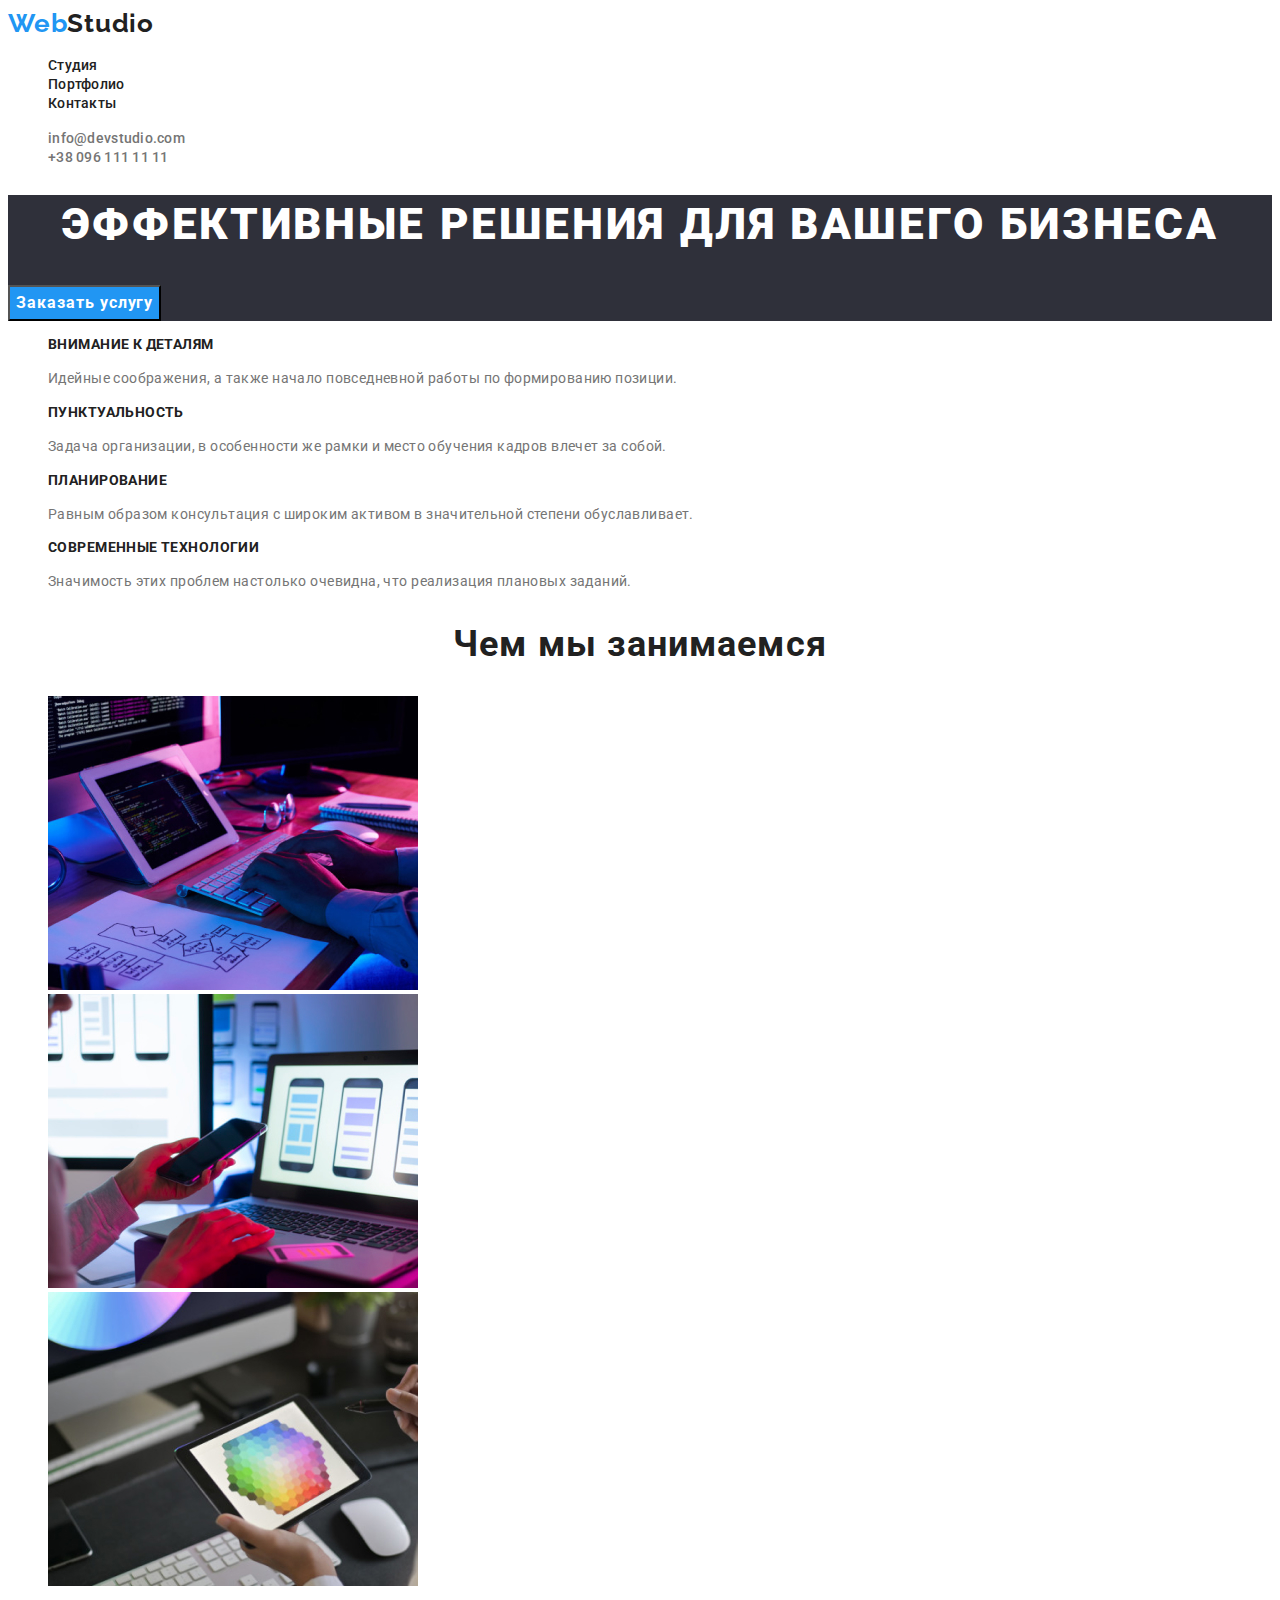
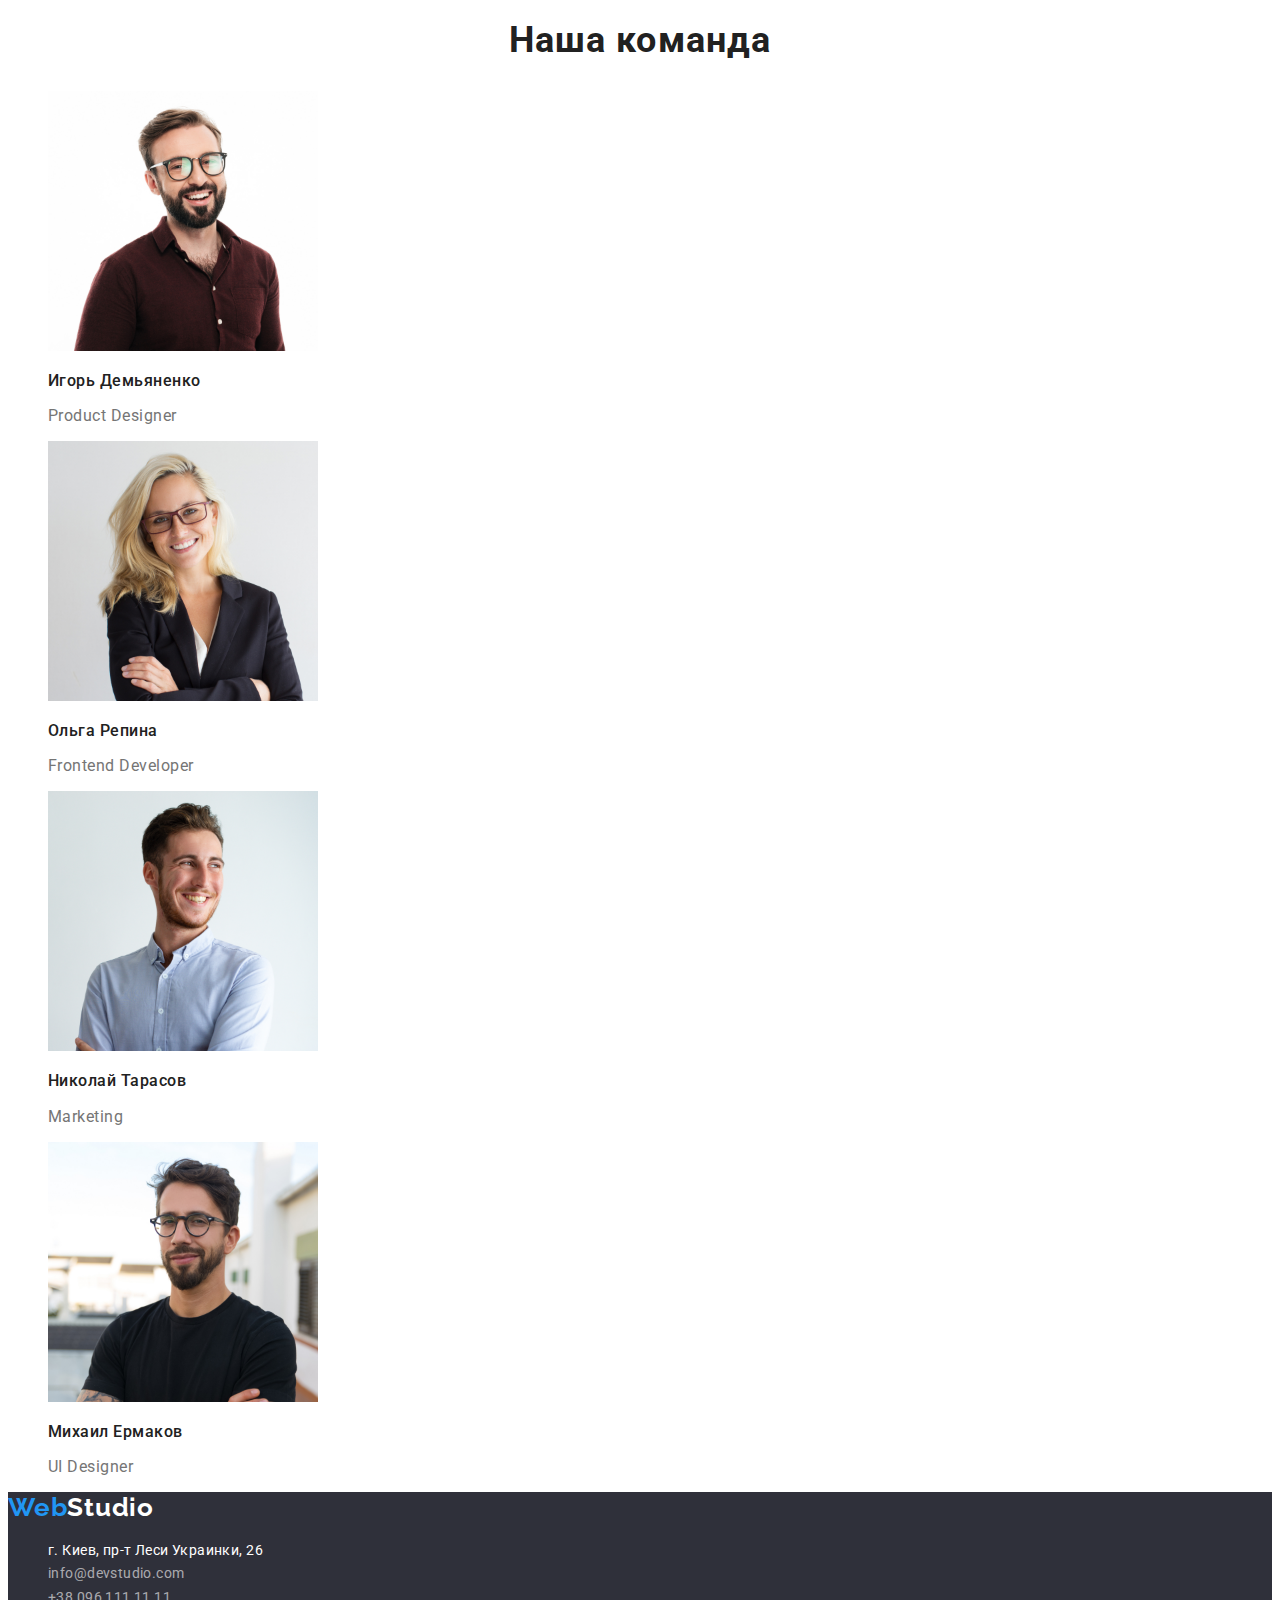
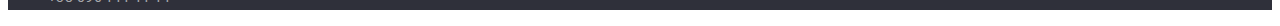
<file: index.html>
<!DOCTYPE html>
<html lang="ru">
  <head>
    <meta charset="UTF-8" />
    <meta http-equiv="X-UA-Compatible" content="IE=edge" />
    <meta name="viewport" content="width=device-width, initial-scale=1.0" />
    <title>WebStudio</title>
    <link href="https://fonts.googleapis.com/css2?family=Raleway:wght@700&family=Roboto:wght@400;500;700;900&display=swap" rel="stylesheet">
    <link rel="stylesheet" href="./css/styles.css" />
  </head>
  <body>
    <header class="header">
      <nav>
        <a class="logo decor" href="index.html"><span class="logo-header">Web</span>Studio</a>
        <ul class="header-navigation list">
          <li><a class="link decor" href="index.html">Студия</a></li>
          <li><a class="link decor" href="portfolio.html">Портфолио</a></li>
          <li><a class="link decor" href="index.html">Контакты</a></li>
        </ul>
      </nav>
      <ul class="header-contact list">
        <li><a class="link decor" href="mailto:info@devstudio.com">info@devstudio.com</a></li>
        <li><a class="link decor" href="tel:+380961111111">+38 096 111 11 11</a></li>
      </ul>
    </header>
    <main>
      <!--Секция 1-->
      <section class="section-hero">
        <h1 class="first-title">Эффективные решения для вашего бизнеса</h1>
        <button class="button-primary" type="button">Заказать услугу</button>
      </section>
      <!--Секция 2-->
      <section class="features">
        <ul class="features-list list">
          <li>
            <h3 class="third-title">Внимание к деталям</h3>
            <p class="text">Идейные соображения, а также начало повседневной работы по формированию позиции.</p>
          </li>
          <li>
            <h3 class="third-title">Пунктуальность</h3>
            <p class="text">Задача организации, в особенности же рамки и место обучения кадров влечет за собой.
            </p>
          </li>
          <li>
            <h3 class="third-title">Планирование</h3>
            <p class="text">Равным образом консультация с широким активом в значительной степени обуславливает.
            </p>
          </li>
          <li>
            <h3 class="third-title">Современные технологии</h3>
            <p class="text">Значимость этих проблем настолько очевидна, что реализация плановых заданий.</p>
          </li>
        </ul>
      </section>
      <!--Секция 3-->
      <section class="works">
        <h2 class="second-title">Чем мы занимаемся</h2>
        <ul class="works-list list">
          <li><img src="./images/img3.1.jpg" width="370" height="294" alt="клавиатура" /></li>
          <li><img src="./images/img3.2.jpg" width="370" height="294" alt="ноутбук" /></li>
          <li><img src="./images/img3.3.jpg" width="370" height="294" alt="планшет" /></li>
        </ul>
      </section>
      <!--Секция 4-->
      <section class="team">
        <h2 class="second-title">Наша команда</h2>
        <ul class="team-list list">
          <li>
            <img src="./images/img4.1.jpg" width="270" height="260" alt="наша команда" />
            <h3 class="third-title">Игорь Демьяненко</h3>
            <p class="text">Product Designer</p>
          </li>
          <li>
            <img src="./images/img4.2.jpg" width="270" height="260" alt="наша команда" />
            <h3 class="third-title">Ольга Репина</h3>
            <p class="text">Frontend Developer</p>
          </li>
          <li>
            <img src="./images/img4.3.jpg" width="270" height="260" alt="наша команда" />
            <h3 class="third-title">Николай Тарасов</h3>
            <p class="text">Marketing</p>
          </li>
          <li>
            <img src="./images/img4.4.jpg" width="270" height="260" alt="наша команда" />
            <h3 class="third-title">Михаил Ермаков</h3>
            <p class="text">UI Designer</p>
          </li>
        </ul>
      </section>
    </main>
    <footer class="footer">
      <a class="logo decor" href="index.html"><span class="logo-footer">Web</span>Studio</a>
      <div>
        <address class="address">
          <ul class="footer-list list">
            <li><a class="footer-address decor" href="https://goo.gl/maps/BAiZA4kNi6hHFdR76" target="_blank" rel="noopener noreferer">г. Киев, пр-т Леси Украинки, 26</a></li>
            <li><a class="footer-link decor" href="mailto:info@devstudio.com">info@devstudio.com</a></li>
            <li><a class="footer-link decor" href="tel:+380961111111">+38 096 111 11 11</a></li>
          </ul>
        </address>
      </div>
    </footer>
  </body>
</html>
</file>
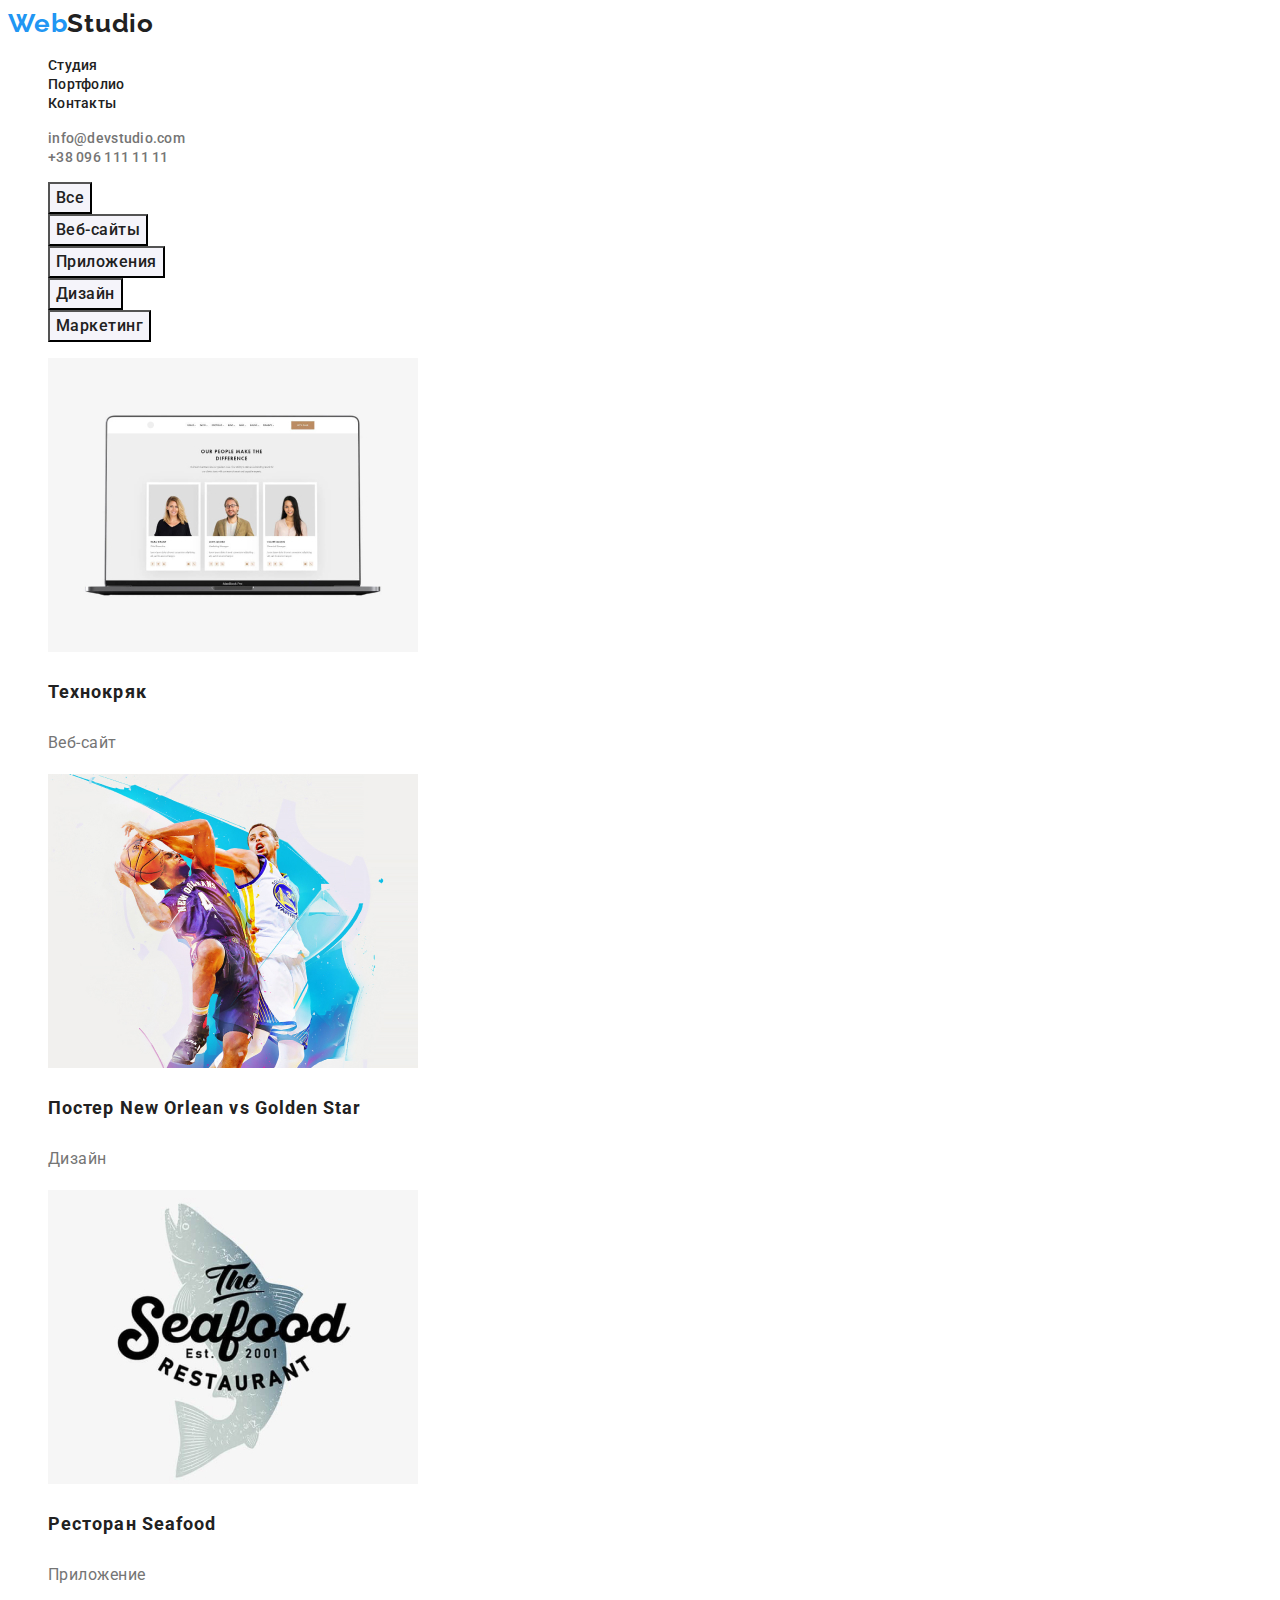
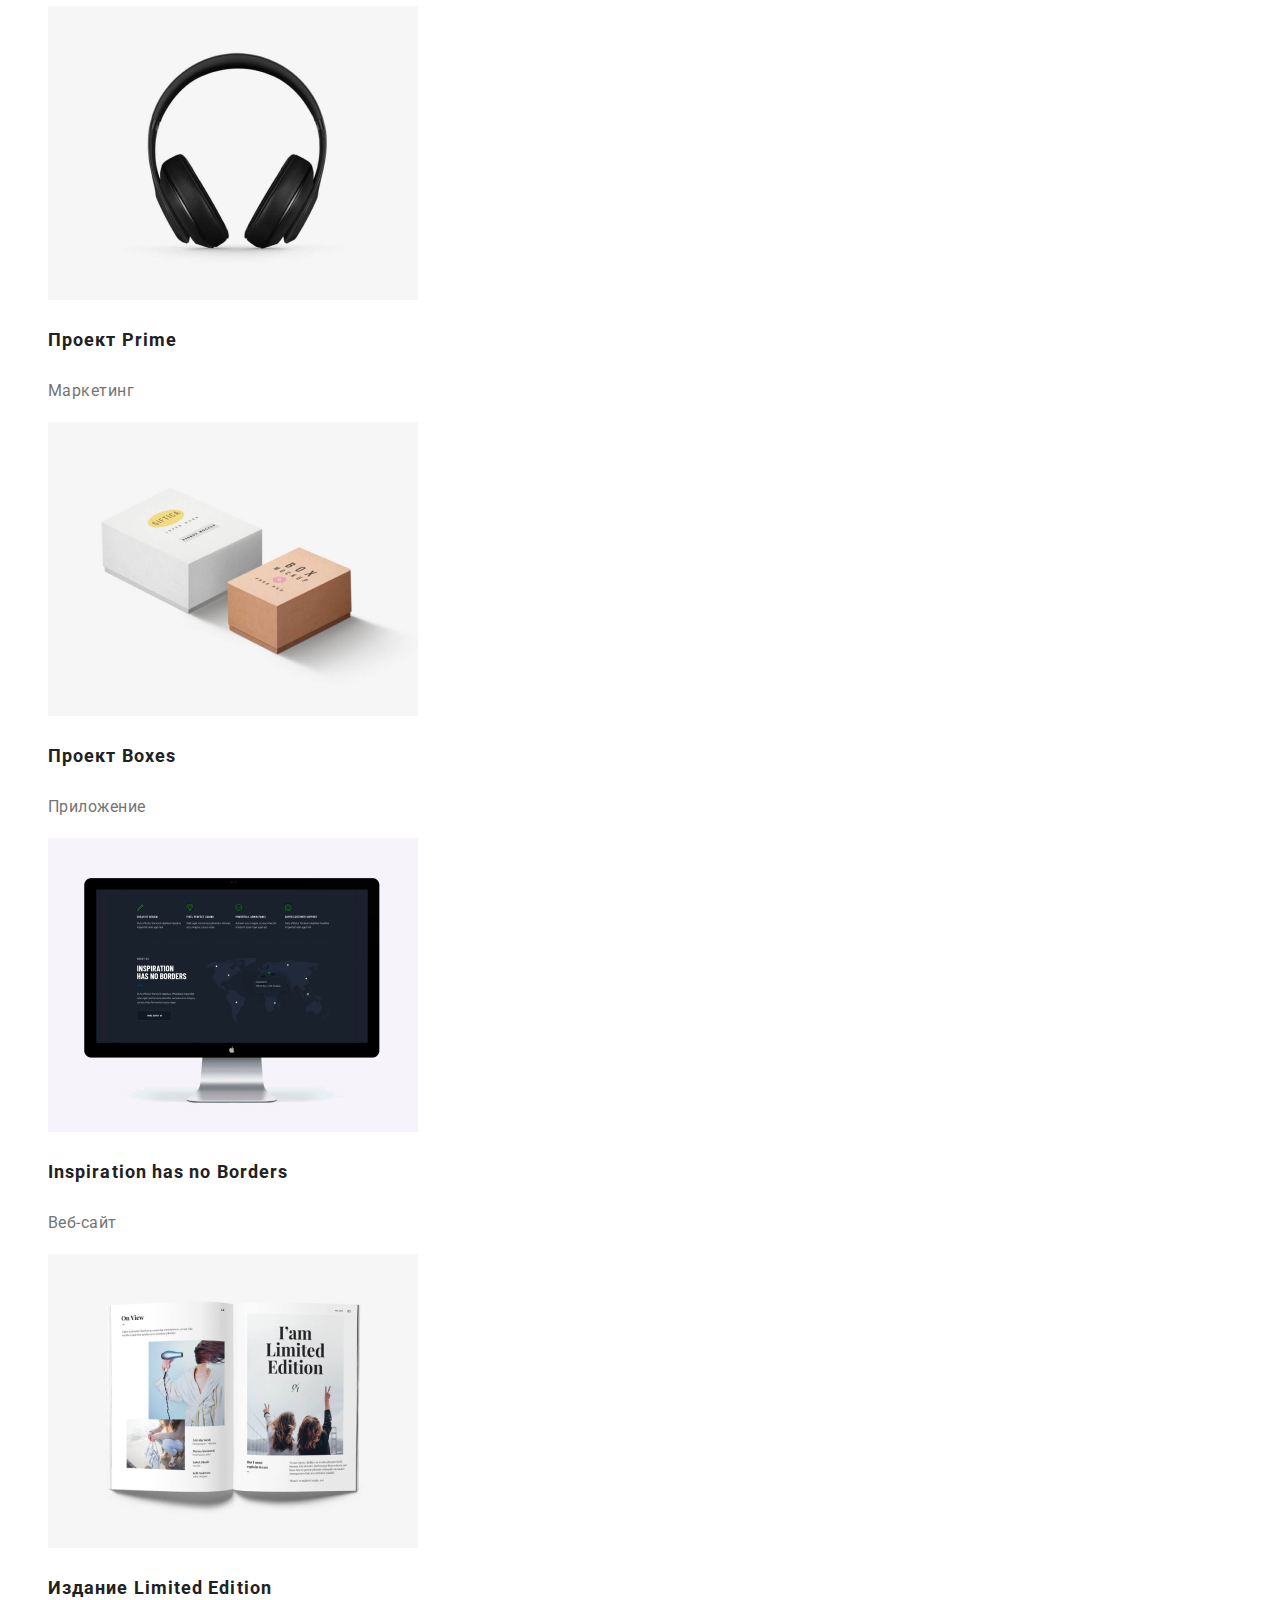
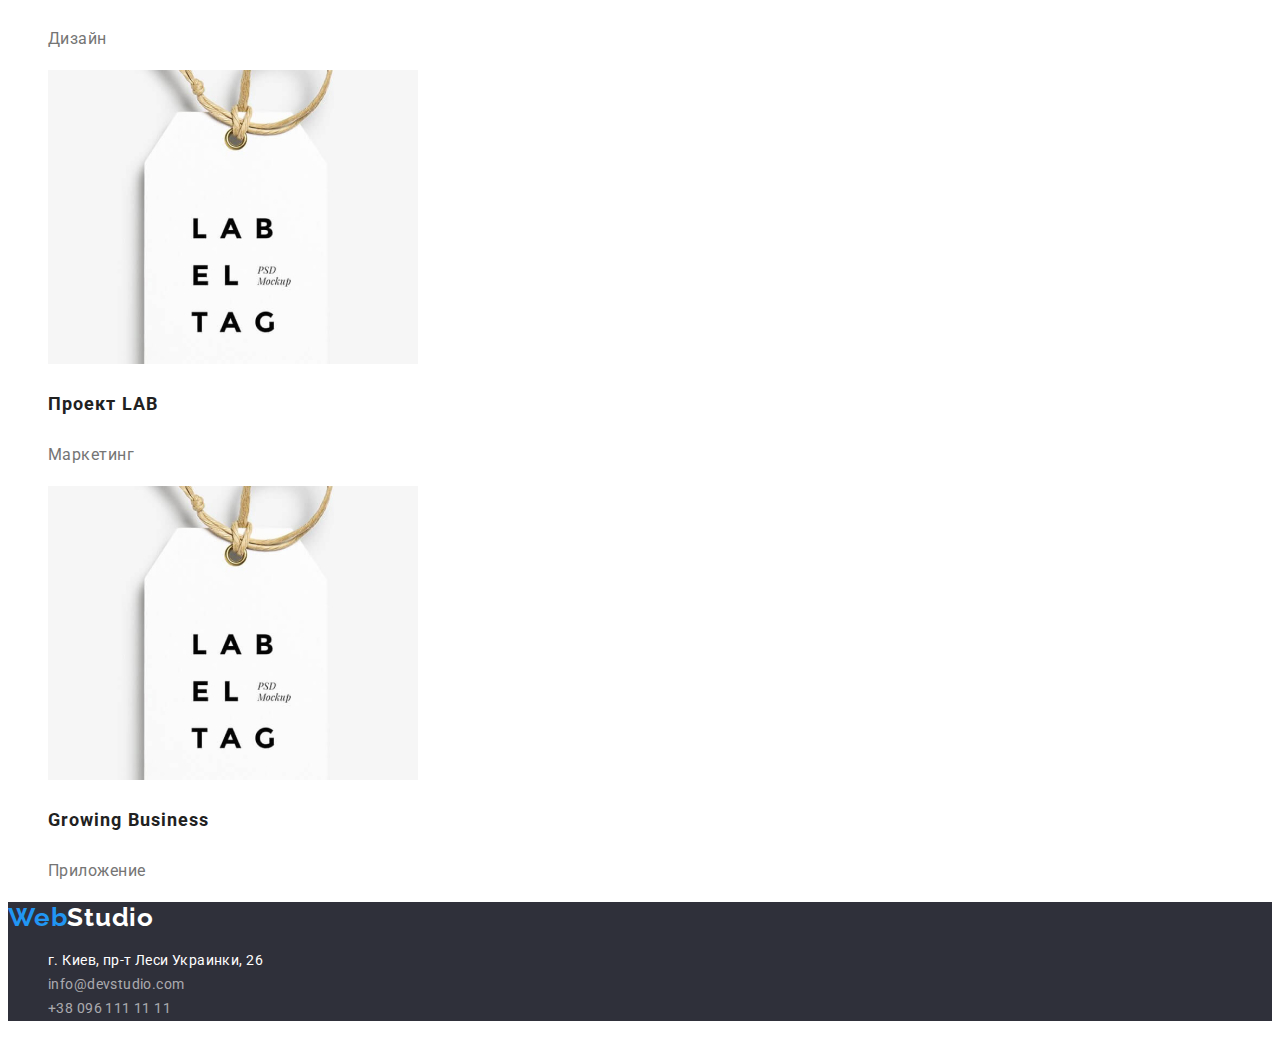
<file: portfolio.html>
<!DOCTYPE html>
<html lang="ru">
  <head>
    <meta charset="UTF-8" />
    <meta http-equiv="X-UA-Compatible" content="IE=edge" />
    <meta name="viewport" content="width=device-width, initial-scale=1.0" />
    <title>Portfolio</title>
    <link href="https://fonts.googleapis.com/css2?family=Raleway:wght@700&family=Roboto:wght@400;500;700;900&display=swap" rel="stylesheet">
    <link rel="stylesheet" href="./css/styles.css">
  </head>
  <body>
    <header class="header">
      <nav>
        <a class="logo decor" href="index.html"><span class="logo-header">Web</span>Studio</a>
        <ul class="header-navigation list">
          <li><a class="link decor" href="index.html">Студия</a></li>
          <li><a class="link decor" href="portfolio.html">Портфолио</a></li>
          <li><a class="link decor" href="index.html">Контакты</a></li>
        </ul>
      </nav>
      <ul class="header-contact list">
        <li><a class="link decor" href="mailto:info@devstudio.com">info@devstudio.com</a></li>
        <li><a class="link decor" href="tel:+380961111111">+38 096 111 11 11</a></li>
      </ul>
    </header>
    <main>
    <!--Секция 5-->
    <section>
    <div>
        <ul class="navigation-portfolio list">
            <li><button class="button-second" type="button">Все</button></li>
            <li><button class="button-second" type="button">Веб-сайты</button></li>
            <li><button class="button-second" type="button">Приложения</button></li>
            <li><button class="button-second" type="button">Дизайн</button></li>
            <li><button class="button-second" type="button">Маркетинг</button></li>
        </ul>
    </div>
    <div>
          <h1 hidden>Наши работы</h1>
          <h2 hidden>Наши работы</h2>
        <ul class="works-portfolio list">
            <li><img src="./images/img5.1.jpg" width="370" height="294" alt="Технокряк">
              <h3 class="third-title">Технокряк</h3>
                <p class="text">Веб-сайт</p></li>
            <li><img src="./images/img5.2.jpg" width="370" height="294" alt="Постер New Orlean vs Golden Star">
              <h3 class="third-title">Постер New Orlean vs Golden Star</h3>
                 <p class="text">Дизайн</p></li>
            <li><img src="./images/img5.3.jpg" width="370" height="294" alt="Ресторан Seafood">
              <h3 class="third-title">Ресторан Seafood</h3>
                  <p class="text">Приложение</p></li>
            <li><img src="./images/img5.4.jpg" width="370" height="294" alt="Проект Prime">
              <h3 class="third-title">Проект Prime</h3>
                  <p class="text">Маркетинг</p></li>
            <li><img src="./images/img5.5.jpg" width="370" height="294" alt="Проект Boxes">
              <h3 class="third-title">Проект Boxes</h3>
                  <p class="text">Приложение</p></li>
            <li><img src="./images/img5.6.jpg" width="370" height="294" alt="Inspiration has no Borders">
                <h3 class="third-title">Inspiration has no Borders</h3>
                  <p class="text">Веб-сайт</p></li>
            <li><img src="./images/img5.7.jpg" width="370" height="294" alt="Издание Limited Edition">
                <h3 class="third-title">Издание Limited Edition</h3>
                  <p class="text">Дизайн</p></li>
            <li><img src="./images/img5.8.jpg" width="370" height="294" alt="Проект LAB">
                <h3 class="third-title">Проект LAB</h3>
                  <p class="text">Маркетинг</p></li>
            <li><img src="./images/img5.8.jpg" width="370" height="294" alt="Growing Business">
                <h3 class="third-title">Growing Business</h3>
                  <p class="text">Приложение</p></li>      
        </ul>
    </div>
  </section>
  </main>
  <footer class="footer">
    <a class="logo decor" href="index.html"><span class="logo-footer">Web</span>Studio</a>
    <div>
      <address class="address">
        <ul class="footer-list list">
          <li><a class="footer-address decor" href="https://goo.gl/maps/BAiZA4kNi6hHFdR76" target="_blank" rel="noopener noreferer">г. Киев, пр-т Леси Украинки, 26</a></li>
          <li><a class="footer-link decor" href="mailto:info@devstudio.com">info@devstudio.com</a></li>
          <li><a class="footer-link decor" href="tel:+380961111111">+38 096 111 11 11</a></li>
        </ul>
      </address>
    </div>
  </footer>
  </body>
</html>
</file>
<file: css/styles.css>
:root {
  --blue-color: #2196f3;
  --black-color: #212121;
  --white-color: #ffffff;
  --text-color: #757575;
  --header-color: rgba(255, 255, 255, 0.6);
  --bg-color-first: #2f303a;
  --bg-color-second: #f5f4fa;
}

body {
  color: var(--black-color);
  background-color: var(--white-color);
  font-family: Roboto, sans-serif;
  font-style: normal;
}

.list {
    list-style: none;}

.decor {
    text-decoration: none;
}

.text {color: var(--text-color);}


/**COMMON header and footer*/

.logo {
    font-family: Raleway, sans-serif;
    font-style: normal;
    font-weight: 700;
    font-size: 26px;
    line-height: 1.19;
    letter-spacing: 0.03em;
}

.logo-header,
.logo-footer {
  color: var(--blue-color);
}

.header .link:hover,
.header .link:focus,
.footer-link:hover,
.footer-link:focus {
  color: var(--blue-color);
}

/**HEADER*/

.header .logo {
    color: var(--black-color);
}

.header-navigation .link
 {
    color: var(--black-color);
    font-weight: 500;
    font-size: 14px;
    line-height: 1.14;
    letter-spacing: 0.02em;
}

.header-contact .link {
    color: var(--text-color);
    font-weight: 500;
    font-size: 14px;
    line-height: 1.14;
    letter-spacing: 0.02em;
}

/**Section 1*/

.section-hero {
    background-color: var(--bg-color-first);
}

.first-title {
    color: #ffffff;
    text-transform: uppercase;
    font-weight: 900;
    font-size: 44px;
    line-height: 1.36;
    letter-spacing: 0.06em;
    text-align: center;
}
    
.button-primary {
    font-family: Roboto, sans-serif;
    font-style: normal;
    cursor: pointer;
    color: var(--white-color);
    background-color: var(--blue-color);
    font-weight: 700;
    font-size: 16px;
    line-height: 1.88;
    letter-spacing: 0.06em;
}

.button-primary:hover,
.button-primary:focus {
  color: var(--black-color);
  background-color: var(--bg-color-second);
}
    
/**Section 2*/

.features-list .third-title {
    font-weight: 700;
    font-size: 14px;
    line-height: 1.14;
    letter-spacing: 0.03em;
    text-transform: uppercase;
}

.features-list .text {
    font-weight: 400;
    font-size: 14px;
    line-height: 1.71;
    letter-spacing: 0.03em;
}

/**Section 3*/

.second-title {
    font-weight: 700;
    font-size: 36px;
    line-height: 1.16;
    letter-spacing: 0.03em;
    text-align: center;
}

/**Section 4*/

.team-list .third-title {
    font-weight: 500;
    font-size: 16px;
    line-height: 1.19;
    letter-spacing: 0.03em;
}

.team-list .text {
    font-weight: 400;
    font-size: 16px;
    line-height: 1.19;
    letter-spacing: 0.03em;
}

/**Section 5 - PORTFOLIO*/

.button-second {
    color: var(--black-color);
    background-color: var(--bg-color-second);
    font-family: Roboto, sans-serif;
    font-style: normal;
    font-weight: 500;
    font-size: 16px;
    line-height: 1.63;
    letter-spacing: 0.03em;
  }
  
  .button-second:hover,
  .button-second:focus {
    color: var(--white-color);
    background-color: var(--blue-color);
  }
  
  .works-portfolio .third-title {
    font-weight: 700;
    font-size: 18px;
    line-height: 2;
    letter-spacing: 0.06em;
  }
  .works-portfolio .text {
  font-weight: 400;
  font-size: 16px;
  line-height: 30px;
  letter-spacing: 0.03em;
  }

/**FOOTER*/

.footer {
    background-color: var(--bg-color-first);
}

.footer .logo,
.footer-address {
    color: var(--white-color);
}

.footer-address {
   font-weight: 400;
   font-size: 14px;
   line-height: 1.71;
   letter-spacing: 0.03em;
   font-style: normal;
}

.footer-link {
    color: rgba(255, 255, 255, 0.6);
    font-weight: 400;
    font-size: 14px;
    line-height: 1.71;
    letter-spacing: 0.03em;
    font-style: normal;
}
</file>
